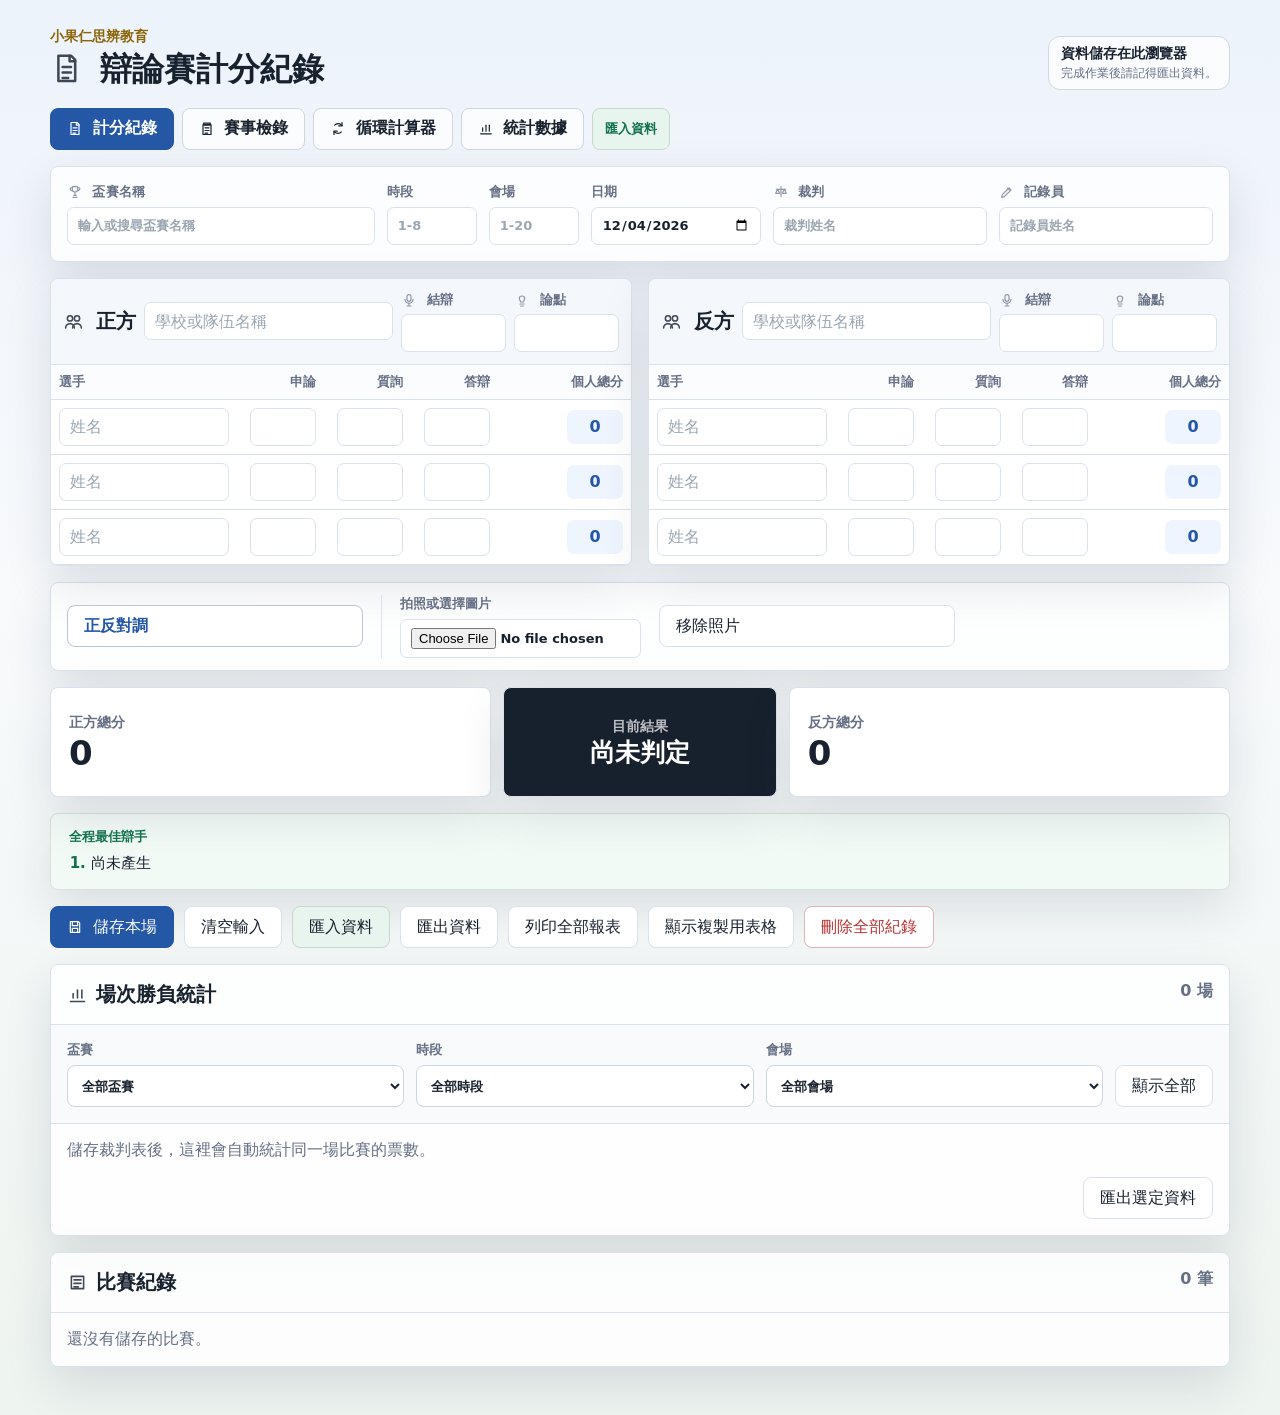
<file: index.html>
<!doctype html>
<html lang="zh-Hant">
  <head>
    <meta charset="utf-8" />
    <meta name="viewport" content="width=device-width, initial-scale=1" />
    <title>辯論比賽計分紀錄</title>
    <link rel="stylesheet" href="styles.css?v=20260609-04" />
  </head>
  <body>
    <svg class="icon-sprite" aria-hidden="true" focusable="false">
      <symbol id="icon-score" viewBox="0 0 24 24"><path d="M6 3h9l3 3v15H6z"/><path d="M14 3v4h4"/><path d="M9 11h6M9 15h6M9 19h4"/></symbol>
      <symbol id="icon-roster" viewBox="0 0 24 24"><path d="M7 4h10v3H7z"/><path d="M6 6h12v15H6z"/><path d="M9 11h6M9 15h6M9 19h4"/></symbol>
      <symbol id="icon-cycle" viewBox="0 0 24 24"><path d="M7 7a7 7 0 0 1 10-.5l1 1"/><path d="M18 3v5h-5"/><path d="M17 17a7 7 0 0 1-10 .5l-1-1"/><path d="M6 21v-5h5"/></symbol>
      <symbol id="icon-chart" viewBox="0 0 24 24"><path d="M4 20h16"/><path d="M7 16v-5"/><path d="M12 16V7"/><path d="M17 16v-9"/></symbol>
      <symbol id="icon-trophy" viewBox="0 0 24 24"><path d="M8 4h8v4a4 4 0 0 1-8 0z"/><path d="M8 6H5a3 3 0 0 0 3 4"/><path d="M16 6h3a3 3 0 0 1-3 4"/><path d="M12 12v5M9 20h6M10 17h4"/></symbol>
      <symbol id="icon-judge" viewBox="0 0 24 24"><path d="M12 4v15"/><path d="M5 8h14"/><path d="M7 8l-3 6h6z"/><path d="M17 8l-3 6h6z"/></symbol>
      <symbol id="icon-pen" viewBox="0 0 24 24"><path d="M4 20l4-1 10-10-3-3L5 16z"/><path d="M13 6l3 3"/></symbol>
      <symbol id="icon-team" viewBox="0 0 24 24"><path d="M8 12a3 3 0 1 0 0-6 3 3 0 0 0 0 6z"/><path d="M16 12a3 3 0 1 0 0-6 3 3 0 0 0 0 6z"/><path d="M3 20a5 5 0 0 1 10 0"/><path d="M11 20a5 5 0 0 1 10 0"/></symbol>
      <symbol id="icon-mic" viewBox="0 0 24 24"><rect x="9" y="4" width="6" height="10" rx="3"/><path d="M6 11a6 6 0 0 0 12 0"/><path d="M12 17v4M9 21h6"/></symbol>
      <symbol id="icon-bulb" viewBox="0 0 24 24"><path d="M9 18h6"/><path d="M10 21h4"/><path d="M8 10a4 4 0 1 1 8 0c0 2-2 3-2 5h-4c0-2-2-3-2-5z"/></symbol>
      <symbol id="icon-photo" viewBox="0 0 24 24"><rect x="4" y="6" width="16" height="12" rx="2"/><circle cx="9" cy="11" r="2"/><path d="M6 17l4-4 3 3 2-2 3 3"/></symbol>
      <symbol id="icon-save" viewBox="0 0 24 24"><path d="M5 4h12l2 2v14H5z"/><path d="M8 4v6h8V4"/><path d="M8 20v-6h8v6"/></symbol>
      <symbol id="icon-record" viewBox="0 0 24 24"><path d="M5 5h14v14H5z"/><path d="M8 9h8M8 13h8M8 17h5"/></symbol>
      <symbol id="icon-player" viewBox="0 0 24 24"><circle cx="12" cy="8" r="4"/><path d="M5 21a7 7 0 0 1 14 0"/></symbol>
    </svg>

    <main class="app">
      <header class="topbar">
        <div>
          <p class="eyebrow">小果仁思辨教育</p>
          <h1><svg class="ui-icon"><use href="#icon-score"></use></svg>辯論賽計分紀錄</h1>
        </div>
        <div class="save-status">
          <strong id="saveStatus">資料儲存在此瀏覽器</strong>
          <span>完成作業後請記得匯出資料。</span>
        </div>
      </header>

      <nav class="app-tabs" aria-label="功能切換">
        <button class="tab-button is-active" type="button" data-view="scoreView"><svg class="ui-icon"><use href="#icon-score"></use></svg>計分紀錄</button>
        <button class="tab-button" type="button" data-view="rosterView"><svg class="ui-icon"><use href="#icon-roster"></use></svg>賽事檢錄</button>
        <button class="tab-button" type="button" data-view="cycleView"><svg class="ui-icon"><use href="#icon-cycle"></use></svg>循環計算器</button>
        <button class="tab-button" type="button" data-view="playerView"><svg class="ui-icon"><use href="#icon-chart"></use></svg>統計數據</button>
        <label class="tab-import-action" title="匯入資料" aria-label="匯入資料">
          <span>匯入資料</span>
          <input id="importGlobalSpreadsheet" type="file" accept=".csv,text/csv" />
        </label>
      </nav>

      <section id="scoreView" class="app-view">
      <section class="match-meta" aria-label="比賽資訊">
        <label>
          <span class="label-icon"><svg class="ui-icon"><use href="#icon-trophy"></use></svg>盃賽名稱</span>
          <input id="competitionName" type="text" list="competitionNameOptions" placeholder="輸入或搜尋盃賽名稱" />
        </label>
        <div id="competitionNewRosterPrompt" class="new-player-prompt is-hidden" aria-live="polite"></div>
        <label>
          時段
          <input id="matchPeriod" type="number" min="1" max="8" step="1" inputmode="numeric" data-integer-range="true" placeholder="1-8" />
        </label>
        <label>
          會場
          <input id="matchVenue" type="number" min="1" max="20" step="1" inputmode="numeric" data-integer-range="true" placeholder="1-20" />
        </label>
        <label>
          日期
          <input id="matchDate" type="date" />
        </label>
        <label>
          <span class="label-icon"><svg class="ui-icon"><use href="#icon-judge"></use></svg>裁判</span>
          <input id="matchJudge" type="text" list="judgeNameOptions" placeholder="裁判姓名" />
        </label>
        <label>
          <span class="label-icon"><svg class="ui-icon"><use href="#icon-pen"></use></svg>記錄員</span>
          <input id="matchRecorder" type="text" list="recorderNameOptions" placeholder="記錄員姓名" />
        </label>
      </section>

      <section class="cloud-panel is-hidden" aria-label="雲端儲存設定">
        <div>
          <p>雲端儲存</p>
          <strong id="cloudStatus">尚未連線 Google Sheet</strong>
        </div>
        <label>
          Apps Script 網址
          <input id="cloudEndpoint" type="url" placeholder="貼上 Google Apps Script Web App URL" />
        </label>
        <button id="saveCloudEndpoint" type="button">儲存連線</button>
      </section>

      <section class="teams" aria-label="選手分數">
        <article class="team-panel" data-side="affirmative">
          <div class="panel-heading">
            <h2><svg class="ui-icon"><use href="#icon-team"></use></svg>正方</h2>
            <input id="affirmativeTeam" type="text" list="teamNameOptions" placeholder="學校或隊伍名稱" />
            <label class="side-argument">
              <span class="label-icon"><svg class="ui-icon"><use href="#icon-mic"></use></svg>結辯</span>
              <input id="affirmativeClosing" type="number" min="0" max="50" step="1" inputmode="numeric" />
            </label>
            <label class="side-argument">
              <span class="label-icon"><svg class="ui-icon"><use href="#icon-bulb"></use></svg>論點</span>
              <input id="affirmativeArgument" type="number" min="0" max="20" step="1" inputmode="numeric" />
            </label>
          </div>
          <div id="affirmativeNewTeamPrompt" class="new-player-prompt is-hidden" aria-live="polite"></div>
          <div id="affirmativeNewPlayerPrompt" class="new-player-prompt is-hidden" aria-live="polite"></div>
          <div class="table-wrap">
            <table>
              <colgroup>
                <col class="player-col" />
                <col class="score-col" />
                <col class="score-col" />
                <col class="score-col" />
                <col class="total-col" />
              </colgroup>
              <thead>
                <tr>
                  <th>選手</th>
                  <th>申論</th>
                  <th>質詢</th>
                  <th>答辯</th>
                  <th>個人總分</th>
                </tr>
              </thead>
              <tbody id="affirmativeRows"></tbody>
            </table>
          </div>
        </article>

        <article class="team-panel" data-side="negative">
          <div class="panel-heading">
            <h2><svg class="ui-icon"><use href="#icon-team"></use></svg>反方</h2>
            <input id="negativeTeam" type="text" list="teamNameOptions" placeholder="學校或隊伍名稱" />
            <label class="side-argument">
              <span class="label-icon"><svg class="ui-icon"><use href="#icon-mic"></use></svg>結辯</span>
              <input id="negativeClosing" type="number" min="0" max="50" step="1" inputmode="numeric" />
            </label>
            <label class="side-argument">
              <span class="label-icon"><svg class="ui-icon"><use href="#icon-bulb"></use></svg>論點</span>
              <input id="negativeArgument" type="number" min="0" max="20" step="1" inputmode="numeric" />
            </label>
          </div>
          <div id="negativeNewTeamPrompt" class="new-player-prompt is-hidden" aria-live="polite"></div>
          <div id="negativeNewPlayerPrompt" class="new-player-prompt is-hidden" aria-live="polite"></div>
          <div class="table-wrap">
            <table>
              <colgroup>
                <col class="player-col" />
                <col class="score-col" />
                <col class="score-col" />
                <col class="score-col" />
                <col class="total-col" />
              </colgroup>
              <thead>
                <tr>
                  <th>選手</th>
                  <th>申論</th>
                  <th>質詢</th>
                  <th>答辯</th>
                  <th>個人總分</th>
                </tr>
              </thead>
              <tbody id="negativeRows"></tbody>
            </table>
          </div>
        </article>
      </section>

      <section class="ballot-photo-panel" aria-label="評分單照片與正反對調">
        <button id="swapSides" type="button">正反對調</button>
        <label class="photo-upload">
          <span>拍照或選擇圖片</span>
          <input id="ballotPhotoInput" type="file" accept="image/*" capture="environment" />
        </label>
        <button id="removeBallotPhoto" type="button" disabled>移除照片</button>
        <figure id="ballotPhotoPreview" class="photo-preview is-empty">
          <span>照片預覽</span>
        </figure>
      </section>

      <section class="scoreboard" aria-label="隊伍總分">
        <article class="side-summary affirmative">
          <div>
            <p>正方總分</p>
            <strong id="affirmativeTotal">0</strong>
          </div>
        </article>
        <article class="winner-card">
          <p>目前結果</p>
          <strong id="winnerText">尚未判定</strong>
        </article>
        <article class="side-summary negative">
          <div>
            <p>反方總分</p>
            <strong id="negativeTotal">0</strong>
          </div>
        </article>
      </section>

      <section class="best-panel season-only" aria-label="全程辯士排行">
        <article>
          <p>全程最佳辯手</p>
          <ol id="seasonRankings" class="ranking-list"></ol>
        </article>
      </section>

      <section class="actions" aria-label="操作">
        <button class="primary" id="saveMatch" type="button"><svg class="ui-icon"><use href="#icon-save"></use></svg>儲存本場</button>
        <button id="resetForm" type="button">清空輸入</button>
        <label class="import-action">
          匯入資料
          <input id="importSpreadsheet" type="file" accept=".csv,text/csv" />
        </label>
        <button id="exportSpreadsheet" type="button">匯出資料</button>
        <button id="exportRecords" type="button">列印全部報表</button>
        <button id="showSpreadsheetText" type="button" title="貼上試算表後可匯入">顯示複製用表格</button>
        <button class="danger" id="clearRecords" type="button">刪除全部紀錄</button>
      </section>

      <section id="spreadsheetTextPanel" class="spreadsheet-text-panel is-hidden" aria-label="貼上用表格">
        <div class="section-heading">
          <h2><svg class="ui-icon"><use href="#icon-record"></use></svg>貼上用表格</h2>
          <button id="copySpreadsheetText" type="button">複製文字</button>
        </div>
        <textarea id="spreadsheetTextOutput" readonly spellcheck="false"></textarea>
      </section>

      <section class="match-summary-section" aria-label="場次勝負統計">
        <div class="section-heading">
          <h2><svg class="ui-icon"><use href="#icon-chart"></use></svg>場次勝負統計</h2>
          <p id="matchSummaryCount">0 場</p>
        </div>
        <div class="record-filters" aria-label="場次勝負統計篩選">
          <label>盃賽 <select id="recordCompetitionFilter"></select></label>
          <label>時段 <select id="recordPeriodFilter"></select></label>
          <label>會場 <select id="recordVenueFilter"></select></label>
          <button id="clearRecordFilters" type="button">顯示全部</button>
        </div>
        <div id="matchSummaryList" class="match-summary-list"></div>
        <div class="summary-export-actions">
          <button id="exportFilteredSpreadsheet" type="button">匯出選定資料</button>
        </div>
      </section>

      <section class="records-section" aria-label="歷史紀錄">
        <div class="section-heading">
          <h2><svg class="ui-icon"><use href="#icon-record"></use></svg>比賽紀錄</h2>
          <p id="recordCount">0 筆</p>
        </div>
        <div id="recordsList" class="records-list"></div>
      </section>
      </section>

      <section id="rosterView" class="app-view is-hidden" aria-label="賽事檢錄">
        <section class="roster-section roster-page" aria-label="檢錄賽事選手名單">
          <div class="section-heading">
            <h2><svg class="ui-icon"><use href="#icon-roster"></use></svg>賽事檢錄</h2>
            <p>先建立盃賽、隊伍與選手。回到「計分紀錄」時，隊伍與選手欄位會自動提供搜尋與新增提醒。</p>
          </div>
          <div class="roster-editor">
            <label>
              <span class="label-icon"><svg class="ui-icon"><use href="#icon-trophy"></use></svg>盃賽名稱</span>
              <input id="rosterCompetition" type="text" list="competitionNameOptions" placeholder="輸入或搜尋盃賽名稱" />
            </label>
            <label>
              隊伍／學校
              <input id="rosterTeam" type="text" list="teamNameOptions" placeholder="輸入或搜尋隊伍名稱" />
            </label>
            <label class="roster-players-field">
              選手名單（一行一位）
              <textarea id="rosterPlayers" placeholder="王小明&#10;陳小華&#10;林小安"></textarea>
            </label>
            <button class="primary" id="saveRosterTeam" type="button"><svg class="ui-icon"><use href="#icon-save"></use></svg>儲存／更新名單</button>
            <button id="exportRosterData" type="button">匯出資料</button>
            <label class="import-action">
              匯入資料
              <input id="importRosterSpreadsheet" type="file" accept=".csv,text/csv" />
            </label>
          </div>

          <div id="rosterList" class="roster-list"></div>
        </section>
      </section>

      <section id="cycleView" class="app-view is-hidden" aria-label="循環計算器">
        <section class="cycle-panel">
          <div class="section-heading">
            <h2><svg class="ui-icon"><use href="#icon-cycle"></use></svg>循環計算器</h2>
            <p id="cycleStatus">選擇已儲存的場次</p>
          </div>
          <div class="cycle-controls">
            <label>
              循環類型
              <select id="cycleType">
                <option value="mutual">互咬</option>
                <option value="triangle">三角循環</option>
              </select>
            </label>
            <label>
              <span class="label-icon"><svg class="ui-icon"><use href="#icon-trophy"></use></svg>盃賽名稱</span>
              <select id="cycleCompetition"></select>
            </label>
            <label>
              場次一
              <select class="cycle-match-select" id="cycleMatchA"></select>
            </label>
            <label>
              場次二
              <select class="cycle-match-select" id="cycleMatchB"></select>
            </label>
            <label>
              場次三
              <select class="cycle-match-select" id="cycleMatchC"></select>
            </label>
          </div>
          <div class="cycle-rule">
            <strong>出循環規則</strong>
            <ol>
              <li>預設先比勝場數，勝場多者出循環。</li>
              <li>勝場相同時，比評分單張數，單勝張數多者出循環。</li>
              <li>評分單張數相同時，比論點單張數，拿到較多裁判論點單者出循環。</li>
            </ol>
          </div>
          <div class="cycle-rank-controls" aria-label="循環排序順位">
            <label>
              第一順位
              <select class="cycle-rank-select" id="cycleRankRule1">
                <option value="matchWins">勝場數</option>
                <option value="ballotWins">評分單張數</option>
                <option value="argumentPoints">論點單張數</option>
                <option value="speakerRankPoints">辯士排名加總</option>
                <option value="totalScore">總分加總</option>
              </select>
            </label>
            <label>
              第二順位
              <select class="cycle-rank-select" id="cycleRankRule2">
                <option value="matchWins">勝場數</option>
                <option value="ballotWins" selected>評分單張數</option>
                <option value="argumentPoints">論點單張數</option>
                <option value="speakerRankPoints">辯士排名加總</option>
                <option value="totalScore">總分加總</option>
              </select>
            </label>
            <label>
              第三順位
              <select class="cycle-rank-select" id="cycleRankRule3">
                <option value="matchWins">勝場數</option>
                <option value="ballotWins">評分單張數</option>
                <option value="argumentPoints" selected>論點單張數</option>
                <option value="speakerRankPoints">辯士排名加總</option>
                <option value="totalScore">總分加總</option>
              </select>
            </label>
            <label>
              第四順位
              <select class="cycle-rank-select" id="cycleRankRule4">
                <option value="">不使用</option>
                <option value="matchWins">勝場數</option>
                <option value="ballotWins">評分單張數</option>
                <option value="argumentPoints">論點單張數</option>
                <option value="speakerRankPoints" selected>辯士排名加總</option>
                <option value="totalScore">總分加總</option>
              </select>
            </label>
            <label>
              第五順位
              <select class="cycle-rank-select" id="cycleRankRule5">
                <option value="">不使用</option>
                <option value="matchWins">勝場數</option>
                <option value="ballotWins">評分單張數</option>
                <option value="argumentPoints">論點單張數</option>
                <option value="speakerRankPoints">辯士排名加總</option>
                <option value="totalScore" selected>總分加總</option>
              </select>
            </label>
          </div>
          <div id="cycleResult" class="cycle-result"></div>
        </section>
      </section>

      <section id="playerView" class="app-view is-hidden" aria-label="統計數據">
        <section class="player-growth-panel">
          <div class="section-heading">
            <h2><svg class="ui-icon"><use href="#icon-chart"></use></svg>統計數據</h2>
            <p>選擇選手後，查看他在某個盃賽或所有盃賽中的分數曲線與勝率變化。</p>
          </div>

          <div class="player-entry-grid single">
            <article class="player-card">
              <h3><svg class="ui-icon"><use href="#icon-player"></use></svg>選手統計</h3>
              <div class="player-form-grid">
                <label>隊伍／學校<input id="playerGrowthTeam" type="text" list="playerGrowthTeamOptions" placeholder="先選隊伍或學校" /></label>
                <label>選手姓名<select id="playerGrowthName"></select></label>
                <label>觀察項目
                  <select id="playerGrowthMetric">
                    <option value="totalAverage">總分平均</option>
                    <option value="speechAverage">申論平均</option>
                    <option value="questionAverage">質詢平均</option>
                    <option value="defenseAverage">答辯平均</option>
                    <option value="winRate">盃賽勝率</option>
                  </select>
                </label>
                <label>盃賽篩選<select id="playerGrowthCompetition"></select></label>
              </div>
              <button id="renderPlayerGrowth" type="button">更新分析</button>
            </article>
          </div>

          <div class="growth-summary-grid" aria-label="統計摘要">
            <article><p>資料點數</p><strong id="playerGameCount">0</strong></article>
            <article><p>最新分數</p><strong id="playerLatestScore">—</strong></article>
            <article><p>趨勢判讀</p><strong id="playerTrendText">尚未分析</strong></article>
            <article><p>盃賽階段</p><strong id="playerStageText">尚未分析</strong></article>
          </div>

          <div class="growth-chart-card">
            <div class="section-heading compact-heading">
              <h2><svg class="ui-icon"><use href="#icon-chart"></use></svg>數據曲線</h2>
              <p id="playerChartCaption">請先選擇選手。</p>
            </div>
            <div id="playerTrendChart" class="trend-chart" aria-label="分數曲線圖"></div>
          </div>

          <div class="player-analysis-card">
            <h3><svg class="ui-icon"><use href="#icon-bulb"></use></svg>系統提醒</h3>
            <p id="playerInsightText">選擇選手後，系統會用計分紀錄中的資料整理平均分數與勝率趨勢。</p>
          </div>

          <div class="player-table-card">
            <div class="section-heading compact-heading">
              <h2><svg class="ui-icon"><use href="#icon-record"></use></svg>我的場次紀錄</h2>
              <p id="playerRecordCount">0 筆</p>
            </div>
            <div id="playerRecordsTable" class="player-records-table"></div>
          </div>

          <div class="player-rank-card">
            <div class="section-heading compact-heading">
              <h2><svg class="ui-icon"><use href="#icon-trophy"></use></svg>盃賽排行榜</h2>
              <p>依指定盃賽與門檻統計名次分與單項表現。</p>
            </div>
            <div class="player-form-grid compact">
              <label>盃賽<select id="rankingCompetition"></select></label>
              <label>
                最低資料數
                <select id="rankingMinAppearances">
                  <option value="3">至少 3 張</option>
                  <option value="4">至少 4 張</option>
                  <option value="5">至少 5 張</option>
                </select>
              </label>
              <label>
                採計成績
                <select id="rankingBestCount">
                  <option value="3">取最佳 3 張</option>
                  <option value="4">取最佳 4 張</option>
                  <option value="0">全部採計</option>
                </select>
              </label>
            </div>
            <div class="rank-section-grid">
              <article>
                <h3><svg class="ui-icon"><use href="#icon-trophy"></use></svg>名次加總前五</h3>
                <div id="rankSumLeaders" class="ranking-table"></div>
              </article>
              <article>
                <h3><svg class="ui-icon"><use href="#icon-mic"></use></svg>申論王</h3>
                <div id="speechLeaders" class="ranking-table"></div>
              </article>
              <article>
                <h3><svg class="ui-icon"><use href="#icon-mic"></use></svg>質詢王</h3>
                <div id="questionLeaders" class="ranking-table"></div>
              </article>
              <article>
                <h3><svg class="ui-icon"><use href="#icon-mic"></use></svg>答辯王</h3>
                <div id="defenseLeaders" class="ranking-table"></div>
              </article>
            </div>
          </div>
        </section>
      </section>
    </main>

    <template id="playerRowTemplate">
      <tr>
        <td><input data-field="name" type="text" list="playerNameOptions" placeholder="姓名" /></td>
        <td><input data-field="speech" type="number" min="-10" max="100" step="1" inputmode="numeric" /></td>
        <td><input data-field="question" type="number" min="-10" max="100" step="1" inputmode="numeric" /></td>
        <td><input data-field="defense" type="number" min="-10" max="100" step="1" inputmode="numeric" /></td>
        <td><output data-field="total">0</output></td>
      </tr>
    </template>

    <datalist id="judgeNameOptions"></datalist>
    <datalist id="recorderNameOptions"></datalist>
    <datalist id="competitionNameOptions"></datalist>
    <datalist id="affirmativePlayerNameOptions"></datalist>
    <datalist id="negativePlayerNameOptions"></datalist>
    <datalist id="playerNameOptions"></datalist>
    <datalist id="playerGrowthTeamOptions"></datalist>
    <datalist id="teamNameOptions"></datalist>

    <script src="app.js?v=20260609-04"></script>
  </body>
</html>
</file>
<file: styles.css>
:root {
  color-scheme: light;
  --ink: #18222f;
  --muted: #667085;
  --line: #d9e1ea;
  --surface: #ffffff;
  --band: #f4f7fb;
  --green: #11724d;
  --green-soft: #e8f5ef;
  --red: #b93232;
  --red-soft: #fff0ee;
  --blue: #2457a6;
  --blue-soft: #eef5ff;
  --gold: #8b6508;
  --shadow: 0 18px 48px rgba(20, 36, 58, 0.12);
}

* {
  box-sizing: border-box;
}

body {
  margin: 0;
  min-height: 100vh;
  color: var(--ink);
  font-family: "Noto Sans TC", "PingFang TC", "Microsoft JhengHei", system-ui, sans-serif;
  background: linear-gradient(180deg, #edf3fb 0%, #f8fafc 42%, #eef4f0 100%);
}

button,
input {
  font: inherit;
}

button {
  min-height: 42px;
  border: 1px solid var(--line);
  border-radius: 8px;
  padding: 0 16px;
  color: var(--ink);
  background: var(--surface);
  cursor: pointer;
}

button:hover {
  border-color: #9aaec2;
}

button.primary {
  border-color: var(--blue);
  color: #fff;
  background: var(--blue);
}

button.danger {
  color: var(--red);
  border-color: #e0b5b5;
}

.import-action {
  display: inline-grid;
  place-items: center;
  min-height: 42px;
  border: 1px solid var(--line);
  border-radius: 8px;
  padding: 0 16px;
  color: var(--ink);
  background: var(--surface);
  cursor: pointer;
}

label.import-action,
.import-action {
  border-color: #c8d8ca;
  color: var(--green);
  background: var(--green-soft);
  font-weight: 900;
}

.import-action input {
  display: none;
}

.tab-import-action input {
  display: none;
}

input {
  width: 100%;
  min-height: 38px;
  border: 1px solid var(--line);
  border-radius: 7px;
  padding: 8px 10px;
  color: var(--ink);
  background: #fff;
}

input:focus {
  outline: 3px solid rgba(36, 87, 166, 0.18);
  border-color: var(--blue);
}

.app {
  width: min(1180px, calc(100% - 28px));
  margin: 0 auto;
  padding: 28px 0 48px;
}

.topbar {
  display: flex;
  align-items: flex-end;
  justify-content: space-between;
  gap: 20px;
  margin-bottom: 18px;
}

.eyebrow,
.topbar h1,
.section-heading h2,
.panel-heading h2,
.scoreboard p {
  margin: 0;
}

.eyebrow {
  color: var(--gold);
  font-size: 14px;
  font-weight: 700;
}

.topbar h1 {
  margin-top: 4px;
  font-size: 32px;
  line-height: 1.2;
}

.save-status {
  display: grid;
  gap: 2px;
  flex: 0 0 auto;
  border: 1px solid #cdd9e6;
  border-radius: 12px;
  padding: 8px 12px;
  color: var(--muted);
  background: rgba(255, 255, 255, 0.72);
}

.save-status strong {
  color: var(--ink);
  font-size: 14px;
}

.save-status span {
  font-size: 12px;
  line-height: 1.35;
}

.match-meta,
.ballot-photo-panel,
.cloud-panel,
.scoreboard,
.best-panel,
.teams,
.actions,
.spreadsheet-text-panel,
.match-summary-section,
.records-section {
  margin-top: 16px;
}

.app-tabs {
  display: flex;
  align-items: center;
  flex-wrap: wrap;
  gap: 8px;
  margin-top: 18px;
}

.tab-button {
  border-color: #cbd7e4;
  background: rgba(255, 255, 255, 0.76);
  font-weight: 800;
}

.tab-button.is-active {
  border-color: var(--blue);
  color: #fff;
  background: var(--blue);
}

.tab-import-action {
  display: inline-grid;
  place-items: center;
  min-height: 42px;
  border: 1px solid #c8d8ca;
  border-radius: 8px;
  padding: 0 12px;
  color: var(--green);
  font-size: 13px;
  font-weight: 900;
  background: var(--green-soft);
  cursor: pointer;
}

.tab-import-action:hover {
  border-color: var(--green);
}

.match-meta {
  display: grid;
  grid-template-columns: 1.15fr 90px 90px 170px 0.8fr 0.8fr;
  gap: 12px;
  padding: 16px;
  border: 1px solid var(--line);
  border-radius: 8px;
  background: rgba(255, 255, 255, 0.78);
  box-shadow: var(--shadow);
}

.ballot-photo-panel {
  display: grid;
  grid-template-columns: auto minmax(180px, 260px) auto minmax(160px, 240px);
  align-items: center;
  column-gap: 18px;
  row-gap: 10px;
  padding: 12px 16px;
  border: 1px solid var(--line);
  border-radius: 8px;
  background: rgba(255, 255, 255, 0.78);
  box-shadow: var(--shadow);
}

.ballot-photo-panel p,
.ballot-photo-panel strong {
  display: block;
  margin: 0;
}

.ballot-photo-panel p {
  color: var(--muted);
  font-size: 13px;
  font-weight: 800;
}

.photo-upload {
  display: grid;
  gap: 6px;
  border-left: 1px solid #dbe4ee;
  padding-left: 18px;
  color: var(--muted);
  font-size: 13px;
  font-weight: 800;
}

.photo-preview {
  display: grid;
  place-items: center;
  min-height: 78px;
  margin: 0;
  border: 1px dashed #b8c6d6;
  border-radius: 8px;
  overflow: hidden;
  color: var(--muted);
  background: #f8fafc;
  font-size: 13px;
}

.photo-preview.is-empty {
  display: none;
}

.photo-preview img {
  width: 100%;
  max-height: 120px;
  object-fit: cover;
}

.cycle-panel {
  margin-top: 16px;
  border: 1px solid var(--line);
  border-radius: 8px;
  background: rgba(255, 255, 255, 0.86);
  box-shadow: var(--shadow);
}

.cycle-controls {
  display: grid;
  grid-template-columns: 1fr 1.2fr 1fr 1fr 1fr;
  gap: 12px;
  padding: 16px;
  border-bottom: 1px solid var(--line);
}

.cycle-rank-controls {
  display: grid;
  grid-template-columns: repeat(5, minmax(140px, 1fr));
  gap: 12px;
  padding: 16px;
  border-bottom: 1px solid var(--line);
  background: #fff;
}

select {
  width: 100%;
  min-height: 38px;
  border: 1px solid var(--line);
  border-radius: 7px;
  padding: 8px 10px;
  color: var(--ink);
  background: #fff;
  font: inherit;
}

.cycle-rule {
  display: grid;
  gap: 4px;
  padding: 14px 16px;
  border-bottom: 1px solid var(--line);
  background: #fbfcfe;
}

.cycle-rule strong,
.cycle-rule p,
.cycle-rule ol {
  margin: 0;
}

.cycle-rule strong {
  color: var(--green);
}

.cycle-rule p {
  color: var(--muted);
}

.cycle-rule ol {
  display: grid;
  gap: 5px;
  padding-left: 22px;
  color: var(--muted);
}

.cycle-result {
  padding: 16px;
}

.cycle-result table {
  min-width: 860px;
}

.cycle-rank-summary {
  margin: 0 0 10px;
  color: var(--muted);
  font-size: 13px;
  font-weight: 800;
}

.cycle-result tr.is-winner td {
  color: var(--green);
  background: var(--green-soft);
  font-weight: 800;
}

.is-hidden {
  display: none !important;
}

.cloud-panel {
  display: grid;
  grid-template-columns: minmax(180px, 240px) 1fr auto;
  align-items: end;
  gap: 12px;
  padding: 16px;
  border: 1px solid #d7e3d8;
  border-radius: 8px;
  background: #f7fbf8;
  box-shadow: var(--shadow);
}

.cloud-panel p,
.cloud-panel strong {
  margin: 0;
}

.cloud-panel p {
  color: var(--green);
  font-size: 13px;
  font-weight: 800;
}

.cloud-panel strong {
  display: block;
  margin-top: 4px;
  font-size: 16px;
}

label {
  display: grid;
  gap: 6px;
  color: var(--muted);
  font-size: 13px;
  font-weight: 700;
}

label.import-action {
  display: inline-grid;
  place-items: center;
  gap: 0;
  color: var(--ink);
  font-size: 1rem;
  font-weight: 400;
}

.scoreboard {
  display: grid;
  grid-template-columns: 1fr minmax(220px, 0.62fr) 1fr;
  gap: 12px;
}

.side-summary,
.winner-card {
  min-height: 110px;
  border: 1px solid var(--line);
  border-radius: 8px;
  padding: 18px;
  background: var(--surface);
  box-shadow: var(--shadow);
}

.side-summary {
  display: flex;
  align-items: center;
  justify-content: space-between;
  gap: 16px;
}

.side-summary p,
.winner-card p {
  color: var(--muted);
  font-size: 14px;
  font-weight: 700;
}

.side-summary strong,
.winner-card strong {
  display: block;
  margin-top: 4px;
  font-size: 34px;
  line-height: 1;
}

.side-summary span {
  border-radius: 999px;
  padding: 7px 11px;
  color: var(--muted);
  background: var(--band);
  font-size: 13px;
  font-weight: 700;
  white-space: nowrap;
}

.side-summary.is-leading span {
  color: var(--green);
  background: var(--green-soft);
}

.winner-card {
  display: grid;
  align-content: center;
  text-align: center;
  background: #17212e;
  color: #fff;
}

.winner-card p {
  color: rgba(255, 255, 255, 0.72);
}

.winner-card strong {
  font-size: 25px;
}

.best-panel {
  display: grid;
  grid-template-columns: 1fr 1fr 1.25fr;
  gap: 14px;
  border: 1px solid #d7e3d8;
  border-radius: 8px;
  padding: 14px 18px;
  background: #f2faf6;
  box-shadow: var(--shadow);
}

.best-panel.season-only {
  grid-template-columns: 1fr;
}

.best-panel article {
  min-width: 0;
}

.best-panel p {
  margin: 0;
  color: var(--green);
  font-size: 13px;
  font-weight: 800;
}

.ranking-list {
  margin: 6px 0 0;
  padding-left: 22px;
  color: var(--ink);
  font-size: 15px;
  line-height: 1.55;
}

.ranking-list li::marker {
  color: var(--green);
  font-weight: 800;
}

.best-panel strong {
  display: block;
  margin-top: 4px;
  color: var(--ink);
  font-size: 18px;
  line-height: 1.45;
}

.teams {
  display: grid;
  grid-template-columns: minmax(0, 1fr) minmax(0, 1fr);
  align-items: start;
  gap: 16px;
}

.team-panel {
  overflow: hidden;
  border: 1px solid var(--line);
  border-radius: 8px;
  background: var(--surface);
  box-shadow: var(--shadow);
}

.ballot-photo-panel #swapSides {
  border-color: #b8c6d6;
  color: var(--blue);
  font-weight: 800;
  background: #fff;
}

.panel-heading {
  display: grid;
  grid-template-columns: auto minmax(140px, 1fr) minmax(66px, 0.42fr) minmax(66px, 0.42fr);
  align-items: center;
  justify-content: start;
  gap: 8px;
  padding: 12px;
  border-bottom: 1px solid var(--line);
  background: var(--band);
}

.side-argument {
  gap: 5px;
}

.panel-heading h2,
.section-heading h2 {
  font-size: 20px;
}

.panel-heading h2 {
  margin: 0;
  white-space: nowrap;
}

.table-wrap {
  overflow-x: auto;
}

table {
  width: 100%;
  border-collapse: collapse;
  table-layout: fixed;
  min-width: 860px;
}

.team-panel table {
  min-width: 0;
}

.player-col {
  width: 32%;
}

.score-col {
  width: 15%;
}

.total-col {
  width: 23%;
}

th,
td {
  border-bottom: 1px solid var(--line);
  padding: 8px;
  text-align: left;
  vertical-align: middle;
}

th {
  color: var(--muted);
  font-size: 13px;
  background: #fbfcfe;
}

td:nth-child(n + 2):nth-child(-n + 5),
th:nth-child(n + 2):nth-child(-n + 5) {
  text-align: right;
}

td output {
  display: inline-grid;
  width: 56px;
  min-height: 34px;
  align-items: center;
  justify-content: center;
  border-radius: 7px;
  color: var(--blue);
  background: var(--blue-soft);
  font-weight: 800;
}

td input[data-field="speech"],
td input[data-field="question"],
td input[data-field="defense"] {
  max-width: 66px;
  margin-left: auto;
}

.actions {
  display: flex;
  flex-wrap: wrap;
  gap: 10px;
  align-items: center;
}

.spreadsheet-text-panel {
  border: 1px solid var(--line);
  border-radius: 8px;
  background: #fff;
  box-shadow: var(--shadow);
}

.spreadsheet-text-panel .section-heading {
  padding: 14px 16px;
  border-bottom: 1px solid var(--line);
}

.spreadsheet-text-panel textarea {
  display: block;
  width: 100%;
  min-height: 260px;
  border: 0;
  border-radius: 0 0 8px 8px;
  padding: 14px 16px;
  color: var(--ink);
  background: #fbfcfe;
  font-family: ui-monospace, SFMono-Regular, Menlo, Consolas, monospace;
  font-size: 13px;
  line-height: 1.5;
  resize: vertical;
}

.match-summary-section,
.records-section {
  border: 1px solid var(--line);
  border-radius: 8px;
  background: rgba(255, 255, 255, 0.86);
  box-shadow: var(--shadow);
}

.section-heading {
  display: flex;
  justify-content: space-between;
  gap: 12px;
  padding: 16px;
  border-bottom: 1px solid var(--line);
}

.section-heading p {
  margin: 0;
  color: var(--muted);
  font-weight: 700;
}

.records-list {
  display: grid;
  gap: 10px;
  padding: 16px;
}

.match-summary-list {
  display: grid;
  gap: 10px;
  padding: 16px;
}

.empty-records {
  margin: 0;
  color: var(--muted);
}

.record {
  border: 1px solid var(--line);
  border-radius: 8px;
  padding: 14px;
  background: #fff;
}

.match-summary {
  display: grid;
  grid-template-columns: minmax(220px, 1fr) 1.4fr;
  gap: 14px;
  border: 1px solid var(--line);
  border-radius: 8px;
  padding: 14px;
  background: #fff;
}

.match-summary h3 {
  margin: 0;
  font-size: 17px;
}

.summary-scoreline,
.summary-best-speaker {
  margin: 8px 0 0;
  color: var(--ink);
  font-size: 14px;
  font-weight: 800;
  line-height: 1.45;
}

.summary-best-speaker {
  color: var(--green);
}

.summary-votes {
  display: grid;
  grid-template-columns: repeat(5, minmax(120px, 1fr));
  gap: 10px;
}

.summary-votes div {
  border-radius: 8px;
  padding: 10px;
  background: var(--band);
}

.summary-votes div.is-winner {
  color: var(--green);
  background: var(--green-soft);
}

.summary-votes p,
.summary-votes strong,
.summary-votes span {
  display: block;
  margin: 0;
}

.summary-votes p,
.summary-votes span {
  font-size: 13px;
  color: inherit;
}

.summary-votes strong {
  margin: 3px 0;
  font-size: 24px;
}

.record-top {
  display: flex;
  justify-content: space-between;
  gap: 12px;
  align-items: flex-start;
}

.record-actions {
  display: flex;
  flex: 0 0 auto;
  gap: 8px;
}

.record h3 {
  margin: 0;
  font-size: 17px;
}

.record-meta {
  margin: 4px 0 0;
  color: var(--muted);
  font-size: 13px;
}

.record-result {
  margin: 12px 0 0;
  display: grid;
  grid-template-columns: 1fr 1fr;
  gap: 10px;
}

.record-score {
  border-radius: 8px;
  padding: 10px;
  background: var(--band);
}

.record-score.is-winner {
  color: var(--green);
  background: var(--green-soft);
}

.record-score p,
.record-score strong {
  display: block;
  margin: 0;
}

.record-score p {
  font-size: 13px;
  color: inherit;
}

.record-score strong {
  margin-top: 3px;
  font-size: 24px;
}

.record-best {
  margin: 10px 0 0;
  border-radius: 8px;
  padding: 9px 10px;
  color: var(--green);
  background: var(--green-soft);
  font-size: 14px;
  font-weight: 800;
}

.record-photo {
  display: flex;
  align-items: center;
  gap: 10px;
  margin-top: 10px;
  border-radius: 8px;
  padding: 8px;
  background: #f8fafc;
}

.record-photo img {
  width: 96px;
  height: 64px;
  border-radius: 6px;
  object-fit: cover;
  border: 1px solid var(--line);
  background: #fff;
}

.small-action {
  min-height: 34px;
  padding: 0 10px;
  font-size: 13px;
}

@media (max-width: 760px) {
  .topbar,
  .section-heading,
  .record-top {
    display: grid;
  }

  .match-meta,
  .ballot-photo-panel,
  .cloud-panel,
  .cycle-controls,
  .cycle-rank-controls,
  .scoreboard,
  .best-panel,
  .teams,
  .match-summary,
  .summary-votes,
  .record-result {
    grid-template-columns: 1fr;
  }

  .panel-heading {
    grid-template-columns: 1fr;
  }

  .topbar h1 {
    font-size: 27px;
  }

  .save-status {
    width: fit-content;
  }
}


.side-roster-load {
  display: grid;
  grid-template-columns: minmax(220px, 1fr) auto;
  gap: 10px;
  align-items: end;
  margin: 0 0 12px;
  padding: 10px 12px;
  border: 1px solid var(--line);
  border-radius: 8px;
  background: #f8fafc;
}

.side-roster-load select {
  width: 100%;
  min-height: 42px;
  border: 1px solid #ccd6e2;
  border-radius: 8px;
  padding: 8px 10px;
  background: #fff;
  color: var(--ink);
  font: inherit;
}

.roster-section {
  margin-top: 16px;
  border: 1px solid var(--line);
  border-radius: 8px;
  background: rgba(255, 255, 255, 0.86);
  box-shadow: var(--shadow);
}

.roster-editor,
.roster-quick-load,
.record-filters {
  display: grid;
  gap: 12px;
  padding: 16px;
}

.roster-editor {
  grid-template-columns: minmax(160px, 1fr) minmax(160px, 1fr) minmax(240px, 1.2fr) auto auto auto;
  align-items: end;
}

.roster-quick-load,
.record-filters {
  grid-template-columns: 1fr auto 1fr auto;
  align-items: end;
  border-top: 1px solid var(--line);
}

.roster-players-field textarea {
  width: 100%;
  min-height: 74px;
  border: 1px solid #ccd6e2;
  border-radius: 8px;
  padding: 8px 10px;
  color: var(--ink);
  background: #fff;
  resize: vertical;
  font: inherit;
}

.roster-list {
  display: grid;
  gap: 10px;
  padding: 0 16px 16px;
}

.roster-card {
  display: flex;
  justify-content: space-between;
  gap: 12px;
  align-items: center;
  border: 1px solid var(--line);
  border-radius: 8px;
  padding: 12px;
  background: #fff;
}

.roster-card p {
  margin: 4px 0 0;
  color: var(--muted);
  font-size: 13px;
}

.record-filters {
  grid-template-columns: repeat(3, minmax(150px, 1fr)) auto;
  border-top: 0;
  border-bottom: 1px solid var(--line);
  background: #f8fafc;
}

.record-filters select,
.roster-quick-load select {
  width: 100%;
  min-height: 42px;
  border: 1px solid #ccd6e2;
  border-radius: 8px;
  padding: 8px 10px;
  background: #fff;
  color: var(--ink);
  font: inherit;
}

.summary-export-actions {
  display: flex;
  justify-content: flex-end;
  padding: 0 16px 16px;
}

@media (max-width: 1120px) {
  .roster-editor {
    grid-template-columns: repeat(2, minmax(0, 1fr));
  }

  .roster-players-field {
    grid-column: 1 / -1;
  }
}

button.is-saved {
  border-color: var(--green);
  color: #fff;
  background: var(--green);
  box-shadow: 0 0 0 4px rgba(17, 114, 77, 0.15);
}

@media (max-width: 760px) {
  .roster-editor,
  .roster-quick-load,
  .record-filters,
  .side-roster-load {
    grid-template-columns: 1fr;
  }

  .roster-card {
    display: grid;
  }
}


.roster-page {
  margin-top: 0;
}

.roster-quick-load-note {
  display: flex;
  flex-direction: column;
  gap: 4px;
  min-width: 180px;
}

.roster-quick-load-note span {
  color: var(--muted);
  font-size: 0.9rem;
}

.roster-player-picks {
  grid-column: 1 / -1;
  display: flex;
  flex-wrap: wrap;
  gap: 8px;
  align-items: center;
  color: #6b7280;
  font-size: 0.9rem;
}

.roster-player-picks strong {
  color: #374151;
  margin-right: 2px;
}

.roster-player-picks button {
  border: 1px solid #d7deea;
  background: #fff;
  color: #374151;
  border-radius: 999px;
  padding: 6px 10px;
  cursor: pointer;
}

.roster-player-picks button:hover {
  border-color: #9ab1d5;
  background: #f5f8ff;
}

.roster-card-actions {
  display: flex;
  gap: 8px;
  flex-wrap: wrap;
  justify-content: flex-end;
}


.new-player-prompt {
  grid-column: 1 / -1;
  display: flex;
  align-items: center;
  flex-wrap: wrap;
  gap: 8px;
  padding: 10px 12px;
  border: 1px solid #f3cf8c;
  border-radius: 14px;
  background: #fff8e8;
  color: #6b4d12;
  font-size: 0.92rem;
}

.new-player-prompt.is-hidden {
  display: none;
}

.new-player-prompt button {
  min-height: 30px;
  border: 1px solid #e7b85c;
  background: #fff;
  color: #6b4d12;
  border-radius: 999px;
  padding: 0 10px;
  cursor: pointer;
}

.new-player-prompt button:hover {
  background: #fff0c7;
}

.new-player-prompt .muted-action {
  border-color: #d8d2c5;
  color: #746f66;
}

.tab-groups {
  align-items: stretch;
  flex-wrap: wrap;
}

.tab-group {
  display: flex;
  align-items: center;
  gap: 8px;
  padding: 8px;
  border: 1px solid #d7e0eb;
  border-radius: 12px;
  background: rgba(255, 255, 255, 0.62);
}

.player-tab-group {
  border-color: #d7caa0;
  background: rgba(255, 250, 234, 0.78);
}

.tab-group-label {
  padding: 0 6px;
  color: var(--muted);
  font-size: 13px;
  font-weight: 900;
  white-space: nowrap;
}

.player-growth-panel {
  margin-top: 16px;
  border: 1px solid var(--line);
  border-radius: 12px;
  background: rgba(255, 255, 255, 0.88);
  box-shadow: var(--shadow);
  overflow: hidden;
}

.player-entry-grid {
  display: grid;
  grid-template-columns: 1.15fr 0.85fr;
  gap: 16px;
  padding: 16px;
  border-top: 1px solid var(--line);
}

.player-entry-grid.single {
  grid-template-columns: 1fr;
}

.player-card,
.growth-chart-card,
.player-analysis-card,
.player-table-card,
.player-rank-card {
  border: 1px solid #dbe4ee;
  border-radius: 10px;
  padding: 16px;
  background: #fff;
}

.player-card h3,
.player-analysis-card h3 {
  margin: 0 0 12px;
}

.player-form-grid {
  display: grid;
  grid-template-columns: repeat(4, minmax(0, 1fr));
  gap: 12px;
  margin-bottom: 12px;
}

.player-form-grid.compact {
  grid-template-columns: 1.3fr 1fr 1fr;
}

.growth-summary-grid {
  display: grid;
  grid-template-columns: repeat(4, 1fr);
  gap: 12px;
  padding: 0 16px 16px;
}

.growth-summary-grid article {
  border: 1px solid #dbe4ee;
  border-radius: 10px;
  padding: 14px;
  background: var(--blue-soft);
}

.growth-summary-grid p {
  margin: 0 0 4px;
  color: var(--muted);
  font-size: 13px;
  font-weight: 800;
}

.growth-summary-grid strong {
  font-size: 19px;
}

.growth-chart-card,
.player-analysis-card,
.player-table-card,
.player-rank-card {
  margin: 0 16px 16px;
}

.compact-heading {
  padding: 0 0 12px;
}

.trend-chart {
  display: grid;
  place-items: center;
  min-height: 280px;
  border: 1px dashed #c7d4e3;
  border-radius: 10px;
  color: var(--muted);
  background: #f8fafc;
  overflow: hidden;
}

.trend-chart svg {
  width: 100%;
  height: auto;
}

.chart-axis {
  stroke: #9fb0c3;
  stroke-width: 1.5;
}

.trend-line {
  fill: none;
  stroke: var(--blue);
  stroke-width: 4;
  stroke-linecap: round;
  stroke-linejoin: round;
}

.trend-chart circle {
  fill: var(--blue);
}

.chart-label {
  fill: var(--muted);
  font-size: 13px;
  font-weight: 700;
}

.chart-point-label {
  fill: var(--ink);
  font-size: 12px;
  font-weight: 900;
  text-anchor: middle;
  paint-order: stroke;
  stroke: #fff;
  stroke-width: 4px;
  stroke-linejoin: round;
}

.player-records-table {
  overflow-x: auto;
}

.player-records-table table {
  width: 100%;
  border-collapse: collapse;
}

.player-records-table th,
.player-records-table td {
  border-bottom: 1px solid var(--line);
  padding: 10px;
  text-align: left;
  white-space: nowrap;
}

.rank-section-grid {
  display: grid;
  grid-template-columns: repeat(2, minmax(0, 1fr));
  gap: 12px;
}

.rank-section-grid article {
  border: 1px solid #dbe4ee;
  border-radius: 10px;
  padding: 14px;
  background: #fbfcfe;
}

.rank-section-grid h3 {
  margin: 0 0 10px;
  font-size: 16px;
}

.ranking-table {
  overflow-x: auto;
}

.ranking-table table {
  width: 100%;
  border-collapse: collapse;
}

.ranking-table th,
.ranking-table td {
  border-bottom: 1px solid var(--line);
  padding: 8px;
  text-align: left;
  white-space: nowrap;
}

.ranking-table th {
  color: var(--muted);
  font-size: 13px;
  background: #f3f7fb;
}

.empty-note {
  margin: 0;
  color: var(--muted);
}

@media (max-width: 860px) {
  .player-entry-grid,
  .growth-summary-grid,
  .player-form-grid,
  .player-form-grid.compact,
  .rank-section-grid {
    grid-template-columns: 1fr;
  }
}


/* Formal inline icon system */
.icon-sprite {
  position: absolute;
  width: 0;
  height: 0;
  overflow: hidden;
}
.ui-icon {
  width: 1.05em;
  height: 1.05em;
  display: inline-block;
  vertical-align: -0.16em;
  margin-right: 0.38em;
  stroke: currentColor;
  fill: none;
  stroke-width: 1.8;
  stroke-linecap: round;
  stroke-linejoin: round;
  flex: 0 0 auto;
}
.tab-button,
button,
h1, h2, h3,
.label-icon {
  display: inline-flex;
  align-items: center;
}
.label-icon .ui-icon {
  opacity: 0.72;
}
button .ui-icon,
.tab-button .ui-icon {
  width: 1em;
  height: 1em;
  margin-right: 0.32em;
}
.card-title .ui-icon,
h1 .ui-icon, h2 .ui-icon, h3 .ui-icon {
  opacity: 0.82;
}

/* Safer, cleaner formal icon treatment */
.topbar h1,
.panel-heading h2,
.card-title,
.app-tabs .tab-button,
.actions button,
label .label-icon {
  gap: 0.28rem;
}

label .label-icon {
  color: var(--muted);
  font-weight: 700;
  letter-spacing: 0.01em;
}

label .label-icon .ui-icon {
  width: 1rem;
  height: 1rem;
  opacity: 0.7;
}

.panel-heading h2 .ui-icon,
.app-tabs .tab-button .ui-icon,
.topbar h1 .ui-icon {
  transform: translateY(-0.5px);
}

input::placeholder, textarea::placeholder {
  color: #9aa6b2;
}
</file>
